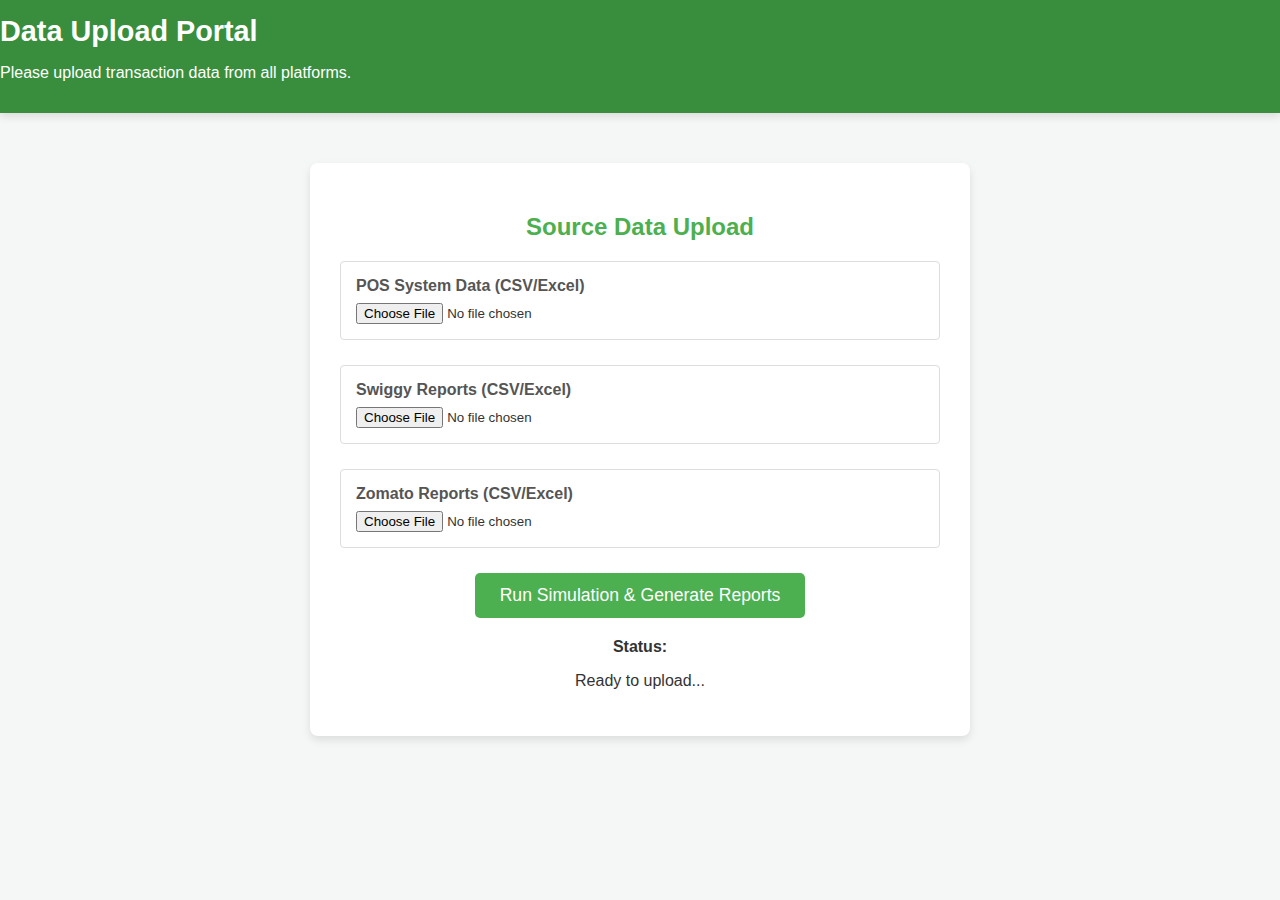
<file: upload.html>
<!DOCTYPE html>
<html lang="en">
<head>
    <meta charset="UTF-8">
    <meta name="viewport" content="width=device-width, initial-scale=1.0">
    <title>Data Upload & Simulation</title>
    <link rel="stylesheet" href="style.css"> 
    <style>
        /* Specific styles for the upload page */
        .upload-container {
            max-width: 600px;
            margin: 50px auto;
            padding: 30px;
            background: white;
            border-radius: 8px;
            box-shadow: 0 4px 8px rgba(0, 0, 0, 0.1);
            text-align: center;
        }

        .upload-container h2 {
            color: #4CAF50;
            margin-bottom: 20px;
        }

        .file-input-group {
            margin-bottom: 25px;
            text-align: left;
            border: 1px solid #ddd;
            padding: 15px;
            border-radius: 4px;
        }

        .file-input-group label {
            display: block;
            font-weight: bold;
            margin-bottom: 8px;
            color: #555;
        }
        
        #simulate-btn {
            background-color: #4CAF50;
            color: white;
            padding: 12px 25px;
            border: none;
            border-radius: 5px;
            cursor: pointer;
            font-size: 1.1em;
            transition: background-color 0.3s;
        }

        #simulate-btn:hover {
            background-color: #388E3C;
        }

    </style>
</head>
<body>

    <header>
        <h1>Data Upload Portal</h1>
        <p>Please upload transaction data from all platforms.</p>
    </header>

    <main>
        <div class="upload-container">
            <h2>Source Data Upload</h2>

            <form id="upload-form">
                <div class="file-input-group">
                    <label for="pos-file">POS System Data (CSV/Excel)</label>
                    <input type="file" id="pos-file" name="pos-file" accept=".csv, .xlsx" required>
                </div>

                <div class="file-input-group">
                    <label for="swiggy-file">Swiggy Reports (CSV/Excel)</label>
                    <input type="file" id="swiggy-file" name="swiggy-file" accept=".csv, .xlsx" required>
                </div>

                <div class="file-input-group">
                    <label for="zomato-file">Zomato Reports (CSV/Excel)</label>
                    <input type="file" id="zomato-file" name="zomato-file" accept=".csv, .xlsx" required>
                </div>

                <button type="submit" id="simulate-btn">Run Simulation & Generate Reports</button>
            </form>

            <div style="margin-top: 20px;">
                <strong>Status:</strong>
                <p id="upload-status">Ready to upload...</p>
            </div>
            
        </div>
    </main>

    <script src="script.js"></script>
</body>
</html>
</file>
<file: style.css>
:root {
    --primary-color: #388E3C; /* Dark Green */
    --secondary-color: #4CAF50; /* Cafe Green */
    --background-color: #f4f7f6;
    --card-background: #ffffff;
    --text-color: #333;
    --error-color: #D32F2F;
    --warning-color: #FFC107;
    --success-color: #4CAF50;
    --info-color: #2196F3;
}

body {
    font-family: 'Arial', sans-serif;
    margin: 0;
    padding: 0;
    background-color: var(--background-color);
    color: var(--text-color);
}

header {
    background-color: var(--primary-color);
    color: white;
    padding: 15px 0;
    box-shadow: 0 4px 8px rgba(0, 0, 0, 0.1);
}

.header-content {
    display: flex;
    justify-content: space-between;
    align-items: center;
    padding: 0 20px;
}

h1 {
    margin: 0;
    font-size: 1.8em;
}

#header-period {
    font-size: 0.9em;
    opacity: 0.8;
}

.main-nav {
    display: flex;
    flex-wrap: wrap;
    padding: 10px 20px 0;
    border-top: 1px solid rgba(255, 255, 255, 0.2);
    margin-top: 10px;
}

.nav-tab {
    color: white;
    text-decoration: none;
    padding: 8px 15px;
    margin-right: 5px;
    transition: background-color 0.3s;
    font-size: 0.9em;
}

.nav-tab:hover:not(.disabled) {
    background-color: var(--secondary-color);
}

.nav-tab.active {
    background-color: white;
    color: var(--primary-color);
    border-radius: 4px 4px 0 0;
    font-weight: bold;
}

.nav-tab.disabled {
    opacity: 0.5;
    cursor: not-allowed;
}

.container {
    max-width: 1300px;
    margin: 20px auto;
    padding: 0 20px;
}

/* --- Tab Content --- */
.tab-content {
    background: var(--card-background);
    padding: 30px;
    border-radius: 8px;
    box-shadow: 0 2px 10px rgba(0, 0, 0, 0.05);
    display: none; /* KEY: Hides all tabs initially */
}

.tab-content.active {
    display: block; /* KEY: Only shows the active tab */
}

.tab-content h2 {
    color: var(--primary-color);
    border-bottom: 2px solid var(--background-color);
    padding-bottom: 10px;
    margin-top: 0;
    margin-bottom: 20px;
}

.tab-content h2 small {
    font-weight: normal;
    color: #666;
    font-size: 0.7em;
    margin-left: 10px;
}

/* --- Upload Area --- */
.period-selection {
    border: 1px solid #ddd;
    padding: 10px 20px;
    border-radius: 4px;
    margin-bottom: 20px;
}

.upload-grid {
    display: grid;
    grid-template-columns: repeat(auto-fit, minmax(250px, 1fr));
    gap: 20px;
    margin-bottom: 25px;
}

.upload-zone {
    border: 3px dashed #ccc;
    padding: 20px;
    text-align: center;
    border-radius: 8px;
    cursor: pointer;
    transition: all 0.2s ease;
    background: #fafafa;
}

.upload-zone:hover {
    border-color: var(--secondary-color);
    background: #e8f5e9;
}

.upload-zone h3 {
    margin: 0 0 5px 0;
    color: var(--primary-color);
}

.upload-status {
    margin-top: 10px;
    font-weight: bold;
    font-size: 0.9em;
}

.upload-zone.processing {
    background: var(--info-color);
    color: white;
    border-color: var(--info-color);
    animation: pulse 1s infinite;
}

.upload-zone.has-files {
    border-color: var(--success-color);
    background: #e6ffed;
}

.upload-status.success { color: var(--success-color); }
.upload-status.error { color: var(--error-color); }

@keyframes pulse {
    0% { opacity: 1; }
    50% { opacity: 0.7; }
    100% { opacity: 1; }
}

.action-bar button {
    padding: 12px 25px;
    font-size: 1em;
    border: none;
    border-radius: 4px;
    cursor: pointer;
    transition: background-color 0.2s;
    font-weight: bold;
}

#generate-btn {
    background-color: var(--secondary-color);
    color: white;
}

#generate-btn:disabled {
    background-color: #ccc;
    cursor: not-allowed;
}

.secondary-btn {
    background-color: #eee;
    color: var(--text-color);
    margin-left: 10px;
}
.secondary-btn:hover {
    background-color: #ddd;
}


/* --- Report Styles --- */
.metrics-grid {
    display: grid;
    grid-template-columns: repeat(auto-fit, minmax(200px, 1fr));
    gap: 20px;
    margin-bottom: 30px;
}

.metric-card {
    background: var(--background-color);
    padding: 20px;
    border-radius: 6px;
    box-shadow: 0 1px 3px rgba(0, 0, 0, 0.1);
}

.metric-card h3 {
    margin-top: 0;
    font-size: 1em;
    color: #666;
}

.metric-value {
    font-size: 2.5em;
    font-weight: bold;
    color: var(--primary-color);
    line-height: 1.1;
}

.metric-status {
    margin-top: 10px;
    font-weight: bold;
    padding: 5px;
    border-radius: 3px;
    font-size: 0.8em;
}

.metric-status.success { background: #e6ffed; color: var(--success-color); }
.metric-status.warning { background: #fffde7; color: var(--warning-color); }
.metric-status.error { background: #ffebee; color: var(--error-color); }
.metric-status.info { background: #e3f2fd; color: var(--info-color); }


.report-table table {
    width: 100%;
    border-collapse: collapse;
    margin-top: 15px;
}

.report-table th, .report-table td {
    padding: 12px 15px;
    border: 1px solid #eee;
    text-align: left;
}

.report-table th {
    background-color: #f7f7f7;
    font-weight: bold;
    color: var(--primary-color);
}

.report-table tr:nth-child(even) {
    background-color: #fafafa;
}

.report-table .total-row {
    background-color: #e8f5e9;
    font-weight: bold;
}

.report-table .total-row td {
    border-top: 3px solid var(--primary-color);
}

/* Financial Analysis Coloring */
.report-table tr.positive { background-color: #e6ffed; font-weight: bold; }
.report-table tr.negative { color: var(--error-color); }
.report-table tr.negative td { font-weight: bold; }
</file>
